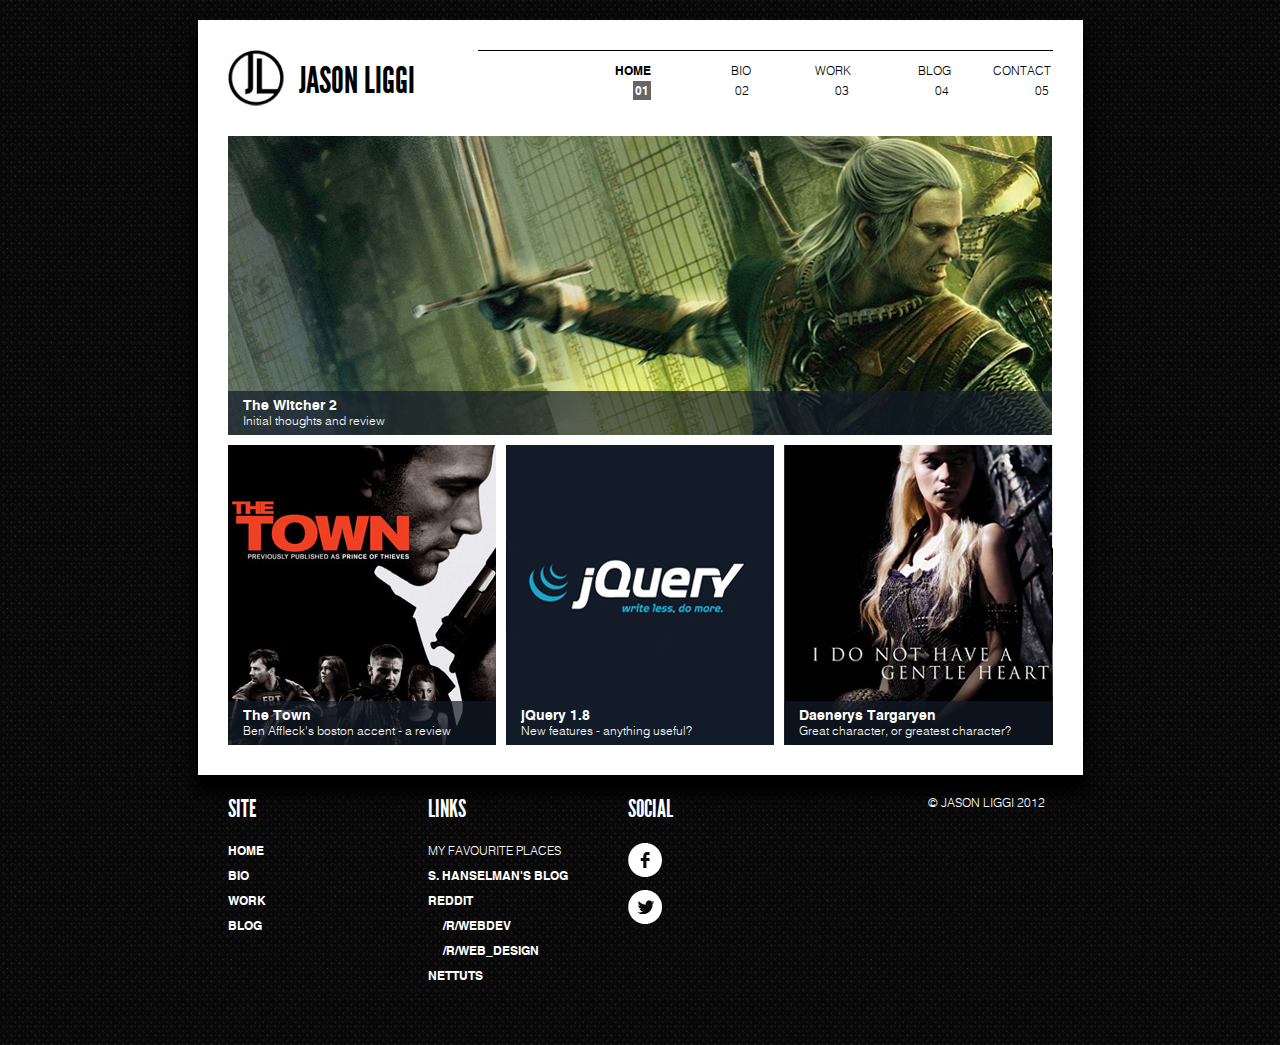
<file: index.html>
<!DOCTYPE html>

<html lang="en">

	<head>
		<meta charset="utf-8" />
		<title>Jason Liggi | Web Designer / Developer</title>
		<link rel="stylesheet" href="ui/css/default.css" />
		<link rel="shortcut icon" href="favicon.ico" />
		<link rel="icon" href="favicon.ico" />		
        <script src="http://code.jquery.com/jquery-1.8.0.min.js"></script>
		<script src="ui/js/modernizr.js"></script>
		<script src="ui/js/jquery-extra-selectors.js"></script>
		<script src="ui/js/global.js"></script>
        <!--[if (gte IE 6)&(lte IE 8)]><script src="ui/js/selectivizr-min.js"></script><![endif]-->		
	</head>

	<body class="home">
		<div id="wrapper">
			<header role="banner">
				<img src="ui/images/logo.gif" alt="Jason Liggi" />
				<h1>Jason Liggi</h1>
				<nav role="navigation">
					<ul>
						<li id="current"><a href="/">Home<br /><span>01</span></a></li>
						<li><a href="/bio">Bio<br /><span>02</span></a></li>
						<li><a href="/work">Work<br /><span>03</span></a></li>
						<li><a href="/blog">Blog<br /><span>04</span></a></li>
						<li><a href="/contact">Contact<br /><span>05</span></a></li>
					</ul>
				</nav>
				<div style="clear:both"></div>
			</header>
			<div id="main">
				<article class="feature">
					<a href="/"><img src="uploads/images/features/witcher_2.jpg" alt="The Witcher 2 - Initial thoughts" /></a>
					<hgroup>
						<h1><a href="/">The Witcher 2</a></h1>
						<h2><a href="/">Initial thoughts and review</a></h2>
					</hgroup>
				</article>
				<article>
					<a href="/"><img src="uploads/images/the_town.jpg" alt="The Town - a review" /></a>
					<hgroup>
						<h1><a href="/">The Town</a></h1>
						<h2><a href="/">Ben Affleck's boston accent - a review</a></h2>
					</hgroup>
				</article>
				<article>
					<a href="/"><img src="uploads/images/jquery18.jpg" alt="jQuery 1.8" /></a>
					<hgroup>
						<h1><a href="/">jQuery 1.8</a></h1>
						<h2><a href="/">New features - anything useful?</a></h2>
					</hgroup>
				</article>
				<article>
					<a href="/"><img src="uploads/images/dany.jpg" alt="Daenerys Targaryen" /></a>
					<hgroup>
						<h1><a href="/">Daenerys Targaryen</a></h1>
						<h2><a href="/">Great character, or greatest character?</a></h2>
					</hgroup>
				</article>
			</div>
		</div>
		<footer role="contentinfo">
			<p>&copy; Jason Liggi 2012</p>
		
			<nav>
				<h2>Site</h2>
				<ul>
					<li><a href="/">Home</a></li>
					<li><a href="/bio">Bio</a></li>
					<li><a href="/work">Work</a></li>
					<li><a href="/blog">Blog</a></li>
				</ul>
			</nav>
			
			<div>
				<h2>Links</h2>
				<ul>
					<li>My favourite places</li>
					<li><a href="http://www.hanselman.com/blog/">S. Hanselman's blog</a></li>
					<li>
						<a href="http://www.reddit.com">Reddit</a>
						<ul>
							<li><a href="http://www.reddit.com/r/webdev">/r/webdev</a></li>
							<li><a href="http://www.reddit.com/r/web_design">/r/web_design</a></li>
						</ul>
					</li>
					<li><a href="http://net.tutsplus.com/">Nettuts</a></li>
				</ul>
			</div>
			
			<div>
				<h2>Social</h2>
				<ul>
					<li><a href="http://www.facebook.com/jliggi"><img src="ui/images/fb_icon.png" alt="Facebook" /></a></li>
					<li><a href="http://twitter.com/liggi"><img src="ui/images/twitter_icon.png" alt="Twitter" /></a></li>
				</ul>
			</div>
		</footer>
	</body>

</html>
</file>
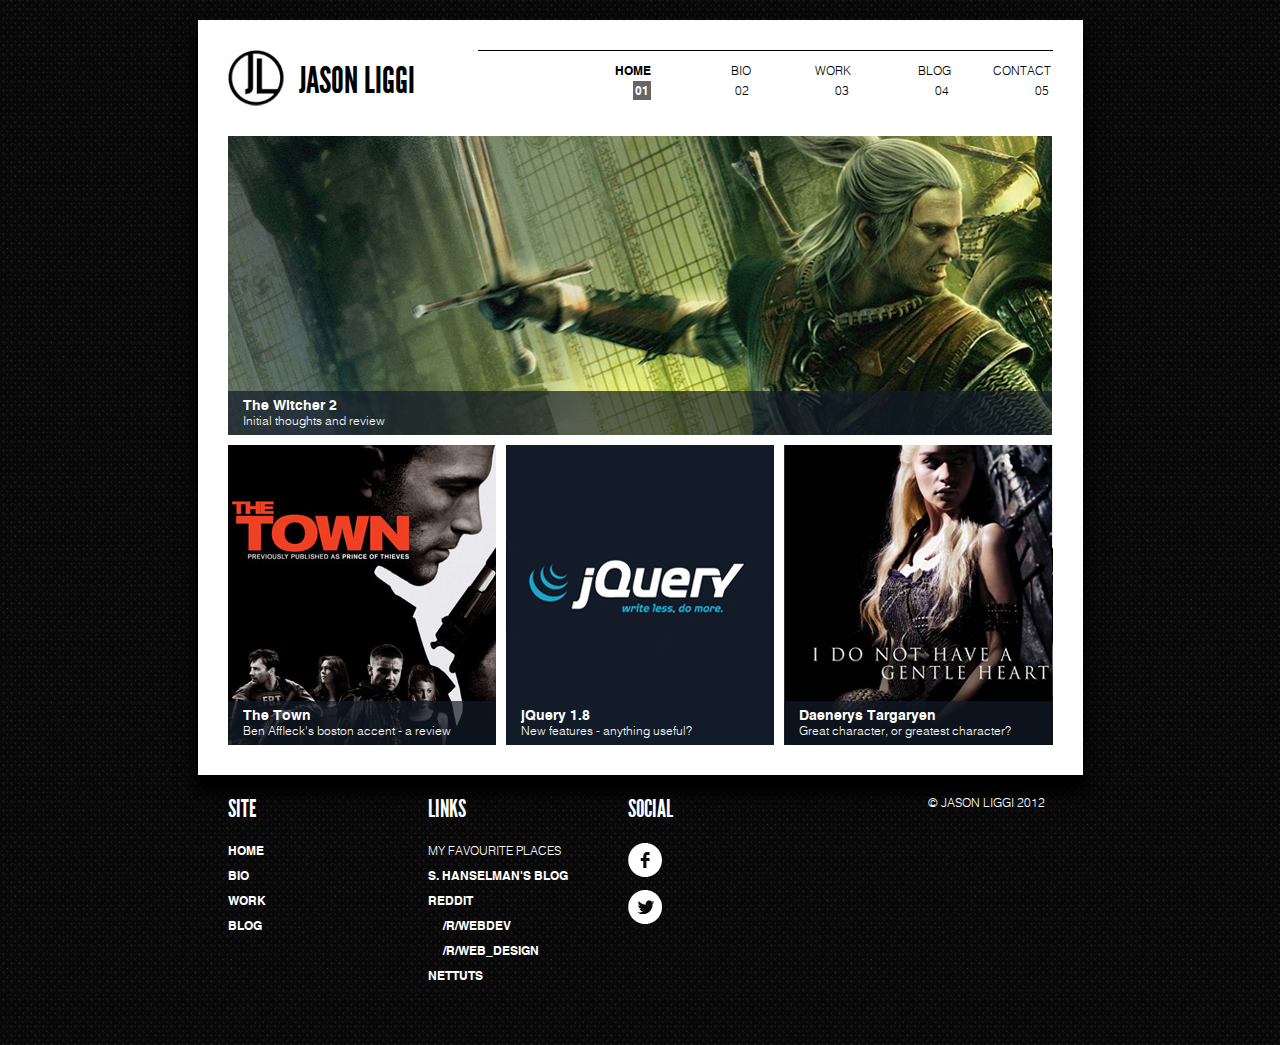
<file: Static/index.html>
<!DOCTYPE html>

<html lang="en">

	<head>
		<meta charset="utf-8" />
		<title>Jason Liggi | Web Designer / Developer</title>
		<link rel="stylesheet" href="/ui/css/default.css" />
		<link rel="shortcut icon" href="/favicon.ico" />
		<link rel="icon" href="/favicon.ico" />		
        <script src="http://code.jquery.com/jquery-1.8.0.min.js"></script>
		<script src="/ui/js/modernizr.js"></script>
		<script src="/ui/js/jquery-extra-selectors.js"></script>
		<script src="/ui/js/global.js"></script>
        <!--[if (gte IE 6)&(lte IE 8)]><script src="/ui/js/selectivizr-min.js"></script><![endif]-->		
	</head>

	<body class="home">
		<div id="wrapper">
			<header role="banner">
				<img src="/ui/images/logo.gif" alt="Jason Liggi" />
				<h1>Jason Liggi</h1>
				<nav role="navigation">
					<ul>
						<li id="current"><a href="/">Home<br /><span>01</span></a></li>
						<li><a href="/bio">Bio<br /><span>02</span></a></li>
						<li><a href="/work">Work<br /><span>03</span></a></li>
						<li><a href="/blog">Blog<br /><span>04</span></a></li>
						<li><a href="/contact">Contact<br /><span>05</span></a></li>
					</ul>
				</nav>
				<div style="clear:both"></div>
			</header>
			<div id="main">
				<article class="feature">
					<a href="/"><img src="/uploads/images/features/witcher_2.jpg" alt="The Witcher 2 - Initial thoughts" /></a>
					<hgroup>
						<h1><a href="/">The Witcher 2</a></h1>
						<h2><a href="/">Initial thoughts and review</a></h2>
					</hgroup>
				</article>
				<article>
					<a href="/"><img src="/uploads/images/the_town.jpg" alt="The Town - a review" /></a>
					<hgroup>
						<h1><a href="/">The Town</a></h1>
						<h2><a href="/">Ben Affleck's boston accent - a review</a></h2>
					</hgroup>
				</article>
				<article>
					<a href="/"><img src="/uploads/images/jquery18.jpg" alt="jQuery 1.8" /></a>
					<hgroup>
						<h1><a href="/">jQuery 1.8</a></h1>
						<h2><a href="/">New features - anything useful?</a></h2>
					</hgroup>
				</article>
				<article>
					<a href="/"><img src="/uploads/images/dany.jpg" alt="Daenerys Targaryen" /></a>
					<hgroup>
						<h1><a href="/">Daenerys Targaryen</a></h1>
						<h2><a href="/">Great character, or greatest character?</a></h2>
					</hgroup>
				</article>
			</div>
		</div>
		<footer role="contentinfo">
			<p>&copy; Jason Liggi 2012</p>
		
			<nav>
				<h2>Site</h2>
				<ul>
					<li><a href="/">Home</a></li>
					<li><a href="/bio">Bio</a></li>
					<li><a href="/work">Work</a></li>
					<li><a href="/blog">Blog</a></li>
				</ul>
			</nav>
			
			<div>
				<h2>Links</h2>
				<ul>
					<li>My favourite places</li>
					<li><a href="http://www.hanselman.com/blog/">S. Hanselman's blog</a></li>
					<li>
						<a href="http://www.reddit.com">Reddit</a>
						<ul>
							<li><a href="http://www.reddit.com/r/webdev">/r/webdev</a></li>
							<li><a href="http://www.reddit.com/r/web_design">/r/web_design</a></li>
						</ul>
					</li>
					<li><a href="http://net.tutsplus.com/">Nettuts</a></li>
				</ul>
			</div>
			
			<div>
				<h2>Social</h2>
				<ul>
					<li><a href="http://www.facebook.com/jliggi"><img src="/ui/images/fb_icon.png" alt="Facebook" /></a></li>
					<li><a href="http://twitter.com/liggi"><img src="/ui/images/twitter_icon.png" alt="Twitter" /></a></li>
				</ul>
			</div>
		</footer>
	</body>

</html>
</file>
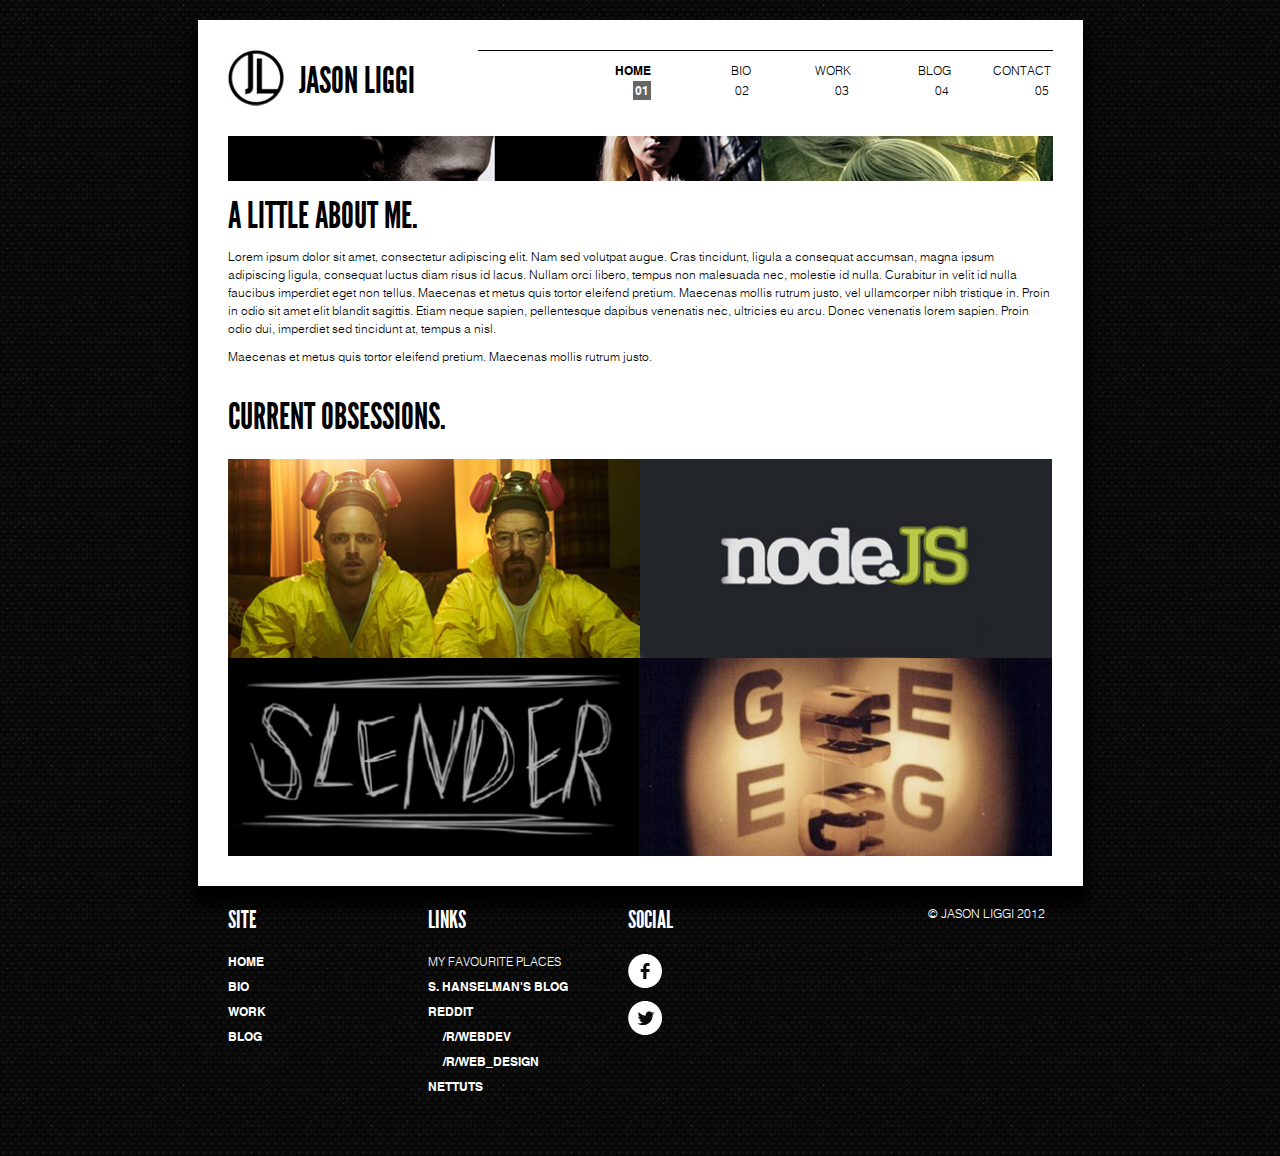
<file: bio.html>
<!DOCTYPE html>

<html lang="en">

	<head>
		<meta charset="utf-8" />
		<title>Bio | Jason Liggi | Web Designer / Developer</title>
		<link rel="stylesheet" href="/ui/css/default.css" />
		<link rel="shortcut icon" href="/favicon.ico" />
		<link rel="icon" href="/favicon.ico" />		
        <script src="http://code.jquery.com/jquery-1.8.0.min.js"></script>
		<script src="/ui/js/modernizr.js"></script>
		<script src="/ui/js/jquery-extra-selectors.js"></script>
		<script src="/ui/js/global.js"></script>
        <!--[if (gte IE 6)&(lte IE 8)]><script src="/ui/js/selectivizr-min.js"></script><![endif]-->		
	</head>

	<body>
		<div id="wrapper">
			<header role="banner">
				<img src="/ui/images/logo.gif" alt="Jason Liggi" />
				<h1>Jason Liggi</h1>
				<nav role="navigation">
					<ul>
						<li id="current"><a href="/">Home<br /><span>01</span></a></li>
						<li><a href="/bio">Bio<br /><span>02</span></a></li>
						<li><a href="/work">Work<br /><span>03</span></a></li>
						<li><a href="/blog">Blog<br /><span>04</span></a></li>
						<li><a href="/contact">Contact<br /><span>05</span></a></li>
					</ul>
				</nav>
				<div style="clear:both"></div>
			</header>
			<section role="main">
				<img src="/ui/images/smaller_header.jpg" alt="Header showing various blog post images" />
				<h1>A little about me.</h1>
				
				<p>Lorem ipsum dolor sit amet, consectetur adipiscing elit. Nam sed volutpat augue. Cras tincidunt, ligula a consequat accumsan, magna ipsum adipiscing ligula, consequat luctus diam risus id lacus. Nullam orci libero, tempus non malesuada nec, molestie id nulla. Curabitur in velit id nulla faucibus imperdiet eget non tellus. Maecenas et metus quis tortor eleifend pretium. Maecenas mollis rutrum justo, vel ullamcorper nibh tristique in. Proin in odio sit amet elit blandit sagittis. Etiam neque sapien, pellentesque dapibus venenatis nec, ultricies eu arcu. Donec venenatis lorem sapien. Proin odio dui, imperdiet sed tincidunt at, tempus a nisl.</p>
				<p>Maecenas et metus quis tortor eleifend pretium. Maecenas mollis rutrum justo.</p>				
			</section>
			<section role="complimentary">
				<h1>Current obsessions.</h1>

				<div class="obsessions">
					<div class="overlay1">
						<h2>Breaking Bad</h2>
						<h3>The best show on TV right now. Hands down.</h3>
					</div>
					
					<div class="overlay2">
						<h2>Node.js</h2>
						<h3>Server side JavaScript, pretty interesting stuff.</h3>
					</div>
					
					<div class="overlay3">
						<h2>Slender</h2>
						<h3>Terrifying. Scariest game since Amnesia.</h3>					
					</div>
					
					<div class="overlay4">
						<h2>Godel, Escher, Bach</h2>
						<h3>Blows my mind on every page. Incredible book.</h3>					
					</div>
				
					<img src="/uploads/images/breaking_bad.jpg" alt="Breaking Bad" />
					<img src="/uploads/images/node_js.jpg" alt="Node.js" />
					<img src="/uploads/images/slender.jpg" alt="Slender" />
					<img src="/uploads/images/geb.jpg" alt="Godel, Escher, Bach" />
				</div>
				
				<div style="clear:both"></div>
			</section>		
		</div>
		<footer role="contentinfo">
			<p>&copy; Jason Liggi 2012</p>
		
			<nav>
				<h2>Site</h2>
				<ul>
					<li><a href="/">Home</a></li>
					<li><a href="/bio">Bio</a></li>
					<li><a href="/work">Work</a></li>
					<li><a href="/blog">Blog</a></li>
				</ul>
			</nav>
			
			<div>
				<h2>Links</h2>
				<ul>
					<li>My favourite places</li>
					<li><a href="http://www.hanselman.com/blog/">S. Hanselman's blog</a></li>
					<li>
						<a href="http://www.reddit.com">Reddit</a>
						<ul>
							<li><a href="http://www.reddit.com/r/webdev">/r/webdev</a></li>
							<li><a href="http://www.reddit.com/r/web_design">/r/web_design</a></li>
						</ul>
					</li>
					<li><a href="http://net.tutsplus.com/">Nettuts</a></li>
				</ul>
			</div>
			
			<div>
				<h2>Social</h2>
				<ul>
					<li><a href="http://www.facebook.com/jliggi"><img src="/ui/images/fb_icon.png" alt="Facebook" /></a></li>
					<li><a href="http://twitter.com/liggi"><img src="/ui/images/twitter_icon.png" alt="Twitter" /></a></li>
				</ul>
			</div>
		</footer>
	</body>

</html>
</file>
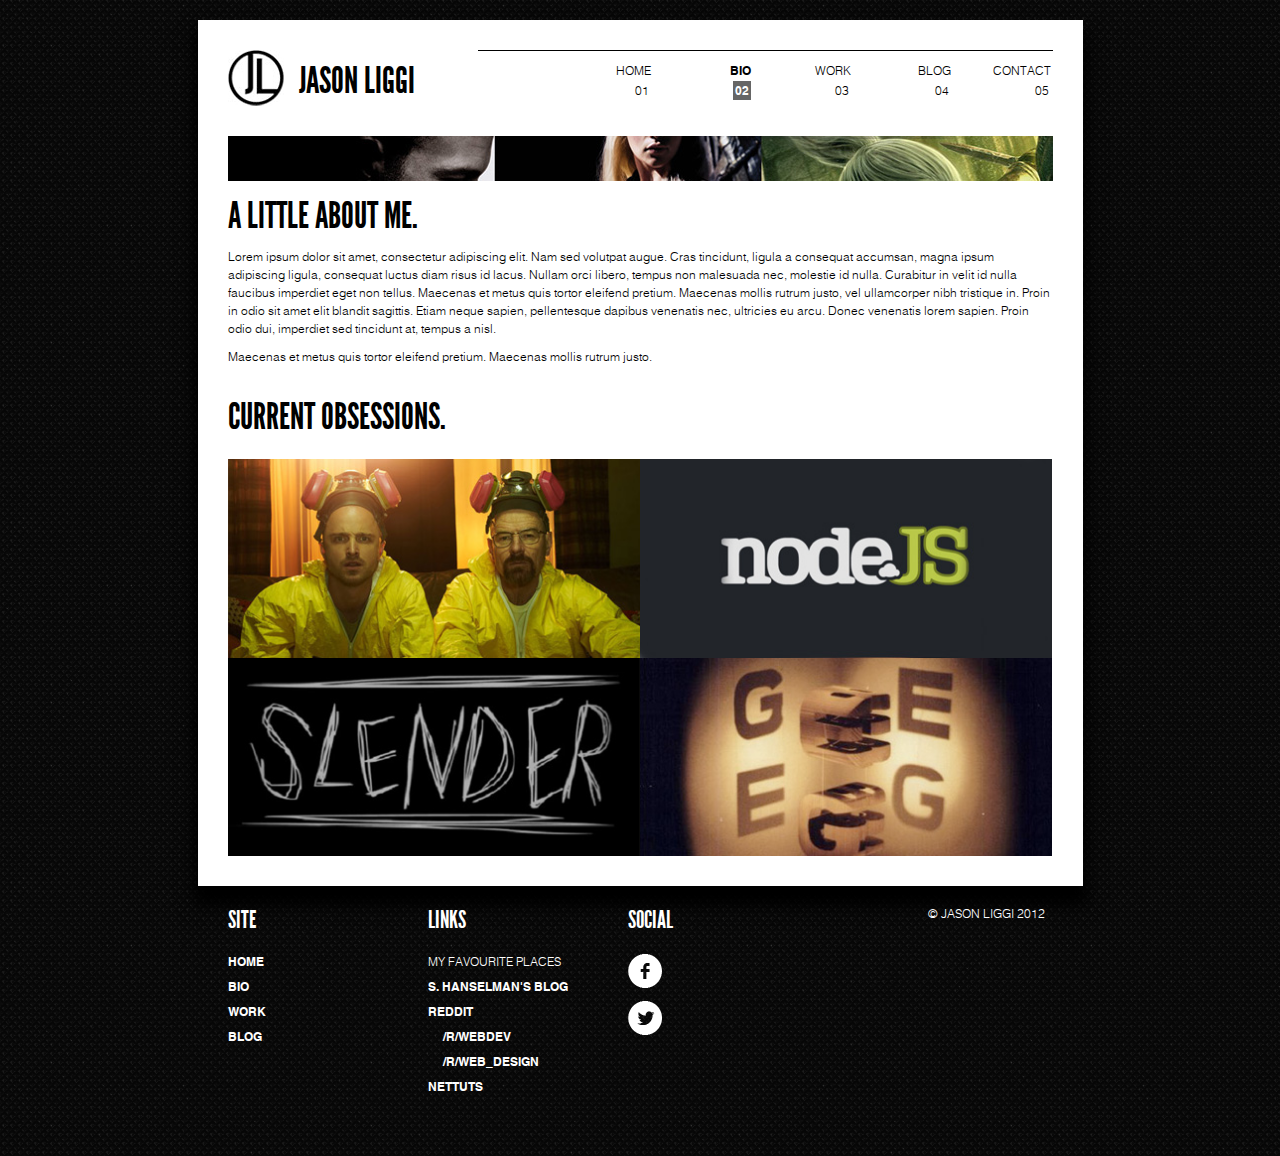
<file: Static/bio.html>
<!DOCTYPE html>

<html lang="en">

	<head>
		<meta charset="utf-8" />
		<title>Bio | Jason Liggi | Web Designer / Developer</title>
		<link rel="stylesheet" href="/ui/css/default.css" />
		<link rel="shortcut icon" href="/favicon.ico" />
		<link rel="icon" href="/favicon.ico" />		
        <script src="http://code.jquery.com/jquery-1.8.0.min.js"></script>
		<script src="/ui/js/modernizr.js"></script>
		<script src="/ui/js/jquery-extra-selectors.js"></script>
		<script src="/ui/js/global.js"></script>
        <!--[if (gte IE 6)&(lte IE 8)]><script src="/ui/js/selectivizr-min.js"></script><![endif]-->		
	</head>

	<body>
		<div id="wrapper">
			<header role="banner">
				<img src="/ui/images/logo.gif" alt="Jason Liggi" />
				<h1>Jason Liggi</h1>
				<nav role="navigation">
					<ul>
						<li><a href="/">Home<br /><span>01</span></a></li>
						<li id="current"><a href="/bio">Bio<br /><span>02</span></a></li>
						<li><a href="/work">Work<br /><span>03</span></a></li>
						<li><a href="/blog">Blog<br /><span>04</span></a></li>
						<li><a href="/contact">Contact<br /><span>05</span></a></li>
					</ul>
				</nav>
				<div style="clear:both"></div>
			</header>
			<section role="main">
				<img src="/ui/images/smaller_header.jpg" alt="Header showing various blog post images" />
				<h1>A little about me.</h1>
				
				<p>Lorem ipsum dolor sit amet, consectetur adipiscing elit. Nam sed volutpat augue. Cras tincidunt, ligula a consequat accumsan, magna ipsum adipiscing ligula, consequat luctus diam risus id lacus. Nullam orci libero, tempus non malesuada nec, molestie id nulla. Curabitur in velit id nulla faucibus imperdiet eget non tellus. Maecenas et metus quis tortor eleifend pretium. Maecenas mollis rutrum justo, vel ullamcorper nibh tristique in. Proin in odio sit amet elit blandit sagittis. Etiam neque sapien, pellentesque dapibus venenatis nec, ultricies eu arcu. Donec venenatis lorem sapien. Proin odio dui, imperdiet sed tincidunt at, tempus a nisl.</p>
				<p>Maecenas et metus quis tortor eleifend pretium. Maecenas mollis rutrum justo.</p>				
			</section>
			<section role="complimentary">
				<h1>Current obsessions.</h1>

				<div class="obsessions">
					<div class="overlay1">
						<h2>Breaking Bad</h2>
						<h3>The best show on TV right now. Hands down.</h3>
					</div>
					
					<div class="overlay2">
						<h2>Node.js</h2>
						<h3>Server side JavaScript, pretty interesting stuff.</h3>
					</div>
					
					<div class="overlay3">
						<h2>Slender</h2>
						<h3>Terrifying. Scariest game since Amnesia.</h3>					
					</div>
					
					<div class="overlay4">
						<h2>Godel, Escher, Bach</h2>
						<h3>Blows my mind on every page. Incredible book.</h3>					
					</div>
				
					<img src="/uploads/images/breaking_bad.jpg" alt="Breaking Bad" />
					<img src="/uploads/images/node_js.jpg" alt="Node.js" />
					<img src="/uploads/images/slender.jpg" alt="Slender" />
					<img src="/uploads/images/geb.jpg" alt="Godel, Escher, Bach" />
				</div>
				
				<div style="clear:both"></div>
			</section>		
		</div>
		<footer role="contentinfo">
			<p>&copy; Jason Liggi 2012</p>
		
			<nav>
				<h2>Site</h2>
				<ul>
					<li><a href="/">Home</a></li>
					<li><a href="/bio">Bio</a></li>
					<li><a href="/work">Work</a></li>
					<li><a href="/blog">Blog</a></li>
				</ul>
			</nav>
			
			<div>
				<h2>Links</h2>
				<ul>
					<li>My favourite places</li>
					<li><a href="http://www.hanselman.com/blog/">S. Hanselman's blog</a></li>
					<li>
						<a href="http://www.reddit.com">Reddit</a>
						<ul>
							<li><a href="http://www.reddit.com/r/webdev">/r/webdev</a></li>
							<li><a href="http://www.reddit.com/r/web_design">/r/web_design</a></li>
						</ul>
					</li>
					<li><a href="http://net.tutsplus.com/">Nettuts</a></li>
				</ul>
			</div>
			
			<div>
				<h2>Social</h2>
				<ul>
					<li><a href="http://www.facebook.com/jliggi"><img src="/ui/images/fb_icon.png" alt="Facebook" /></a></li>
					<li><a href="http://twitter.com/liggi"><img src="/ui/images/twitter_icon.png" alt="Twitter" /></a></li>
				</ul>
			</div>
		</footer>
	</body>

</html>
</file>
<file: ui/css/default.css>
/* CSS Reset */

* {
	margin: 0;
	padding: 0;
	border: 0;
	font-size: 100%;
	font: inherit;
	vertical-align: baseline;
}

ol, ul {
	list-style: none;
}

/* End CSS Reset */

/* Fonts */
@font-face {
    font-family: 'helvetica_lt_stdbold';
    src: url('../fonts/helveticaltstd-bold-webfont.eot');
    src: url('../fonts/helveticaltstd-bold-webfont.eot?#iefix') format('embedded-opentype'),
         url('../fonts/helveticaltstd-bold-webfont.woff') format('woff'),
         url('../fonts/helveticaltstd-bold-webfont.ttf') format('truetype'),
         url('../fonts/helveticaltstd-bold-webfont.svg#helvetica_lt_stdbold') format('svg');
    font-weight: normal;
    font-style: normal;

}

@font-face {
    font-family: 'helvetica_lt_std_lightregular';
    src: url('../fonts/helveticaltstd-light-webfont.eot');
    src: url('../fonts/helveticaltstd-light-webfont.eot?#iefix') format('embedded-opentype'),
         url('../fonts/helveticaltstd-light-webfont.woff') format('woff'),
         url('../fonts/helveticaltstd-light-webfont.ttf') format('truetype'),
         url('../fonts/helveticaltstd-light-webfont.svg#helvetica_lt_std_lightregular') format('svg');
    font-weight: normal;
    font-style: normal;

}

@font-face {
    font-family: 'league_gothicregular';
    src: url('../fonts/league_gothic-webfont.eot');
    src: url('../fonts/league_gothic-webfont.eot?#iefix') format('embedded-opentype'),
         url('../fonts/league_gothic-webfont.woff') format('woff'),
         url('../fonts/league_gothic-webfont.ttf') format('truetype'),
         url('../fonts/league_gothic-webfont.svg#league_gothicregular') format('svg');
    font-weight: normal;
    font-style: normal;
}
/* End Fonts */

body {
	background: url('../images/bg.png') repeat;
}

body.home div#wrapper {
	height:695px;
}

div#wrapper {
	background-color:#fff;
	margin: 20px auto 0 auto;
	width: 825px;
	padding: 30px;
	-webkit-box-shadow:  0 15px 15px 5px rgba(0, 0, 0, 1);
	box-shadow:  0 15px 15px 5px rgba(0, 0, 0, 1);	
}

header img {
	vertical-align:middle;
	float:left;
}

h1 {
	font-family: league_gothicregular;
	text-transform: uppercase;
	font-size: 36px;
	float:left;
	padding-top:10px;
	padding-left: 15px;
}

section[role=complimentary] {
	margin-top:20px;
}

section[role=complimentary] h1 {
	margin-bottom:20px;
}

section[role=complimentary] img {
	float:left;
	width:412px;
}

footer {
	margin: 20px auto 0 auto;
	width: 825px;
	text-align: left;
	color:#fff;
	height:250px;
	zoom:1;
}

footer nav, footer > div {
	display:block;
	width:200px;
	float:left;
}

footer p {
	display:block;
	width:125px;
	float:right;
	color:#fff;
	text-transform:uppercase;
	font-size:12px;
	font-family: helvetica_lt_std_lightregular;	
}

footer h2 {
	font-family: league_gothicregular;
	text-transform: uppercase;
	font-size: 24px;
}

footer ul {
	margin-top: 20px;
}

footer ul li {
	font-family: helvetica_lt_std_lightregular;
	text-transform: uppercase;
	font-size:12px;
	margin-top:10px;
}

footer ul li ul {
	margin-top: 0;
}

footer ul li ul li {
	margin-left: 15px;
}

footer ul li a {
	font-family: helvetica_lt_stdbold;
	color:#fff;
	text-decoration:none;
}

footer ul li a:hover {
	color:#aaa;

    -webkit-transition: color 100ms ease-in-out;
    -moz-transition: color 100ms ease-in-out;
    -o-transition: color 100ms ease-in-out;
    -ms-transition: color 100ms ease-in-out;
    transition: color 100ms ease-in-out;
}

footer ul li a img {
	opacity: 1;
}

footer ul li a:hover img {
	opacity: 0.7;
	
    -webkit-transition: opacity 200ms ease-in-out;
    -moz-transition: opacity 200ms ease-in-out;
    -o-transition: opacity 200ms ease-in-out;
    -ms-transition: opacity 200ms ease-in-out;
    transition: opacity 200ms ease-in-out;	
}

nav[role=navigation] {
	border-top:1px solid #000;
	float:right;
	width:575px;
	height:50px;
}

nav[role=navigation] ul {
	float:right;
	width: 500px;
	margin-top:10px;
}

nav[role=navigation] ul li {
	float: left;
	width:100px;
	text-align:right;
	font-family: helvetica_lt_std_lightregular;
	font-size:12px;		
	line-height:20px;
}

nav[role=navigation] ul li a {
	color:#000;
	text-decoration:none;
	text-transform:uppercase;
	display:block;
	padding-right:2px;
}

nav[role=navigation] ul li a span {
	padding:2px;
}

nav[role=navigation] ul li a:hover span {
	background-color:#666;
	color:#fff;
	
    -webkit-transition: background-color 250ms ease-in-out, color 250ms ease-in-out;
    -moz-transition: background-color 250ms ease-in-out, color 250ms ease-in-out;
    -o-transition: background-color 250ms ease-in-out, color 250ms ease-in-out;
    -ms-transition: background-color 250ms ease-in-out, color 250ms ease-in-out;
    transition: background-color 250ms ease-in-out, color 250ms ease-in-out;		
}

nav[role=navigation] ul li#current a {
	font-family: helvetica_lt_stdbold;
}

nav[role=navigation] ul li#current a span {
	background-color:#666;
	color:#fff;
	padding:2px;
}

section h1{
	float:none;
	padding-left:0;
}

section p {
	font-family: helvetica_lt_std_lightregular;
	font-size:12px;	
	margin-top:10px;
	line-height:18px;
}

div#main {
	padding-top:30px;
}

section[role=main] {
	padding-top:30px;
}

div#main article {
	float:left;
	width: 268px;
	margin-left: 10px;
	
}

div#main article a {
	text-decoration:none;
	color:#fff;
}

div#main article:first-child {
	width:824px;
	float:none;
	margin:0 0 -38px 0;	
}

div#main article:nth-child(2) {
	margin:0;
}

div#main article:last-child {
	width:231px;
}

div#main article hgroup {
	background-color: #131b28;
	color: #fff;
	padding-top:6px;
	padding-left:15px;
	width:253px;
	height:38px;
	position:relative;
	bottom:48px;
	background: rgb(19, 27, 40);
	background: rgba(19, 27, 40, 0.7);
	filter:progid:DXImageTransform.Microsoft.gradient(startColorstr=#99131b28, endColorstr=#99131b28);
	-ms-filter: "progid:DXImageTransform.Microsoft.gradient(startColorstr=#99131b28, endColorstr=#99131b28)";
}

div#main article:last-child hgroup {
	width:254px;
}

div#main article:first-child hgroup {
	width:809px;
}

div#main article hgroup h1 {
	font-family: helvetica_lt_stdbold;
	font-size:14px;
	padding-top:0;
	padding-left:0;	
	text-transform:inherit;
	float:none;
}

div#main article hgroup h2 {
	font-family: helvetica_lt_std_lightregular;
	font-size:12px;
}

section[role=complimentary] .obsessions {
	position:relative;
}

section[role=complimentary] .obsessions div h2 {
	font-family: league_gothicregular;
	text-transform: uppercase;
	font-size: 36px;
	color:#fff;
	text-align:right;
	width:250px;
}

section[role=complimentary] .obsessions div h3 {
	font-family: helvetica_lt_std_lightregular;
	font-size:12px;
	text-transform:uppercase;
	color:#fff;
	width:250px;
	text-align:right;
}

section[role=complimentary] .obsessions .overlay2 h2, section[role=complimentary] .obsessions .overlay4 h2 {
	font-family: league_gothicregular;
	text-transform: uppercase;
	font-size: 36px;
	color:#fff;
	text-align:left;
	width:250px;
}

section[role=complimentary] .obsessions .overlay2 h3, section[role=complimentary] .obsessions .overlay4 h3 {
	font-family: helvetica_lt_std_lightregular;
	font-size:12px;
	text-transform:uppercase;
	color:#fff;
	width:250px;
	text-align:left;
}

section[role=complimentary] .obsessions div
{
	position:absolute;
	background: rgb(0, 0, 0);
	background: rgba(0, 0, 0, 0.7);
	filter:progid:DXImageTransform.Microsoft.gradient(startColorstr=#77000000, endColorstr=#77000000);
	-ms-filter: "progid:DXImageTransform.Microsoft.gradient(startColorstr=#77000000, endColorstr=#77000000)";	
}

section[role=complimentary] .obsessions .overlay1
{
	display:none;
	top:0px;
	left:0px;
	width:262px;
	height:100px;
	padding: 100px 0px 0px 150px;	
}

section[role=complimentary] .obsessions .overlay2 {
	display:none;
	position:absolute;
	top:0px;
	left:412px;
	width:392px;
	height:100px;
	padding: 100px 0px 0px 20px;		
}

section[role=complimentary] .obsessions .overlay3 {
	display:none;
	position:absolute;
	top:198px;
	left:0px;
	width:262px;
	height:180px;	
	padding: 20px 0px 0px 150px;	
}

section[role=complimentary] .obsessions .overlay4 {
	display:none;
	position:absolute;
	top:198px;
	left:412px;
	width:392px;
	height:180px;
	padding: 20px 0px 0px 20px;		
}
</file>
